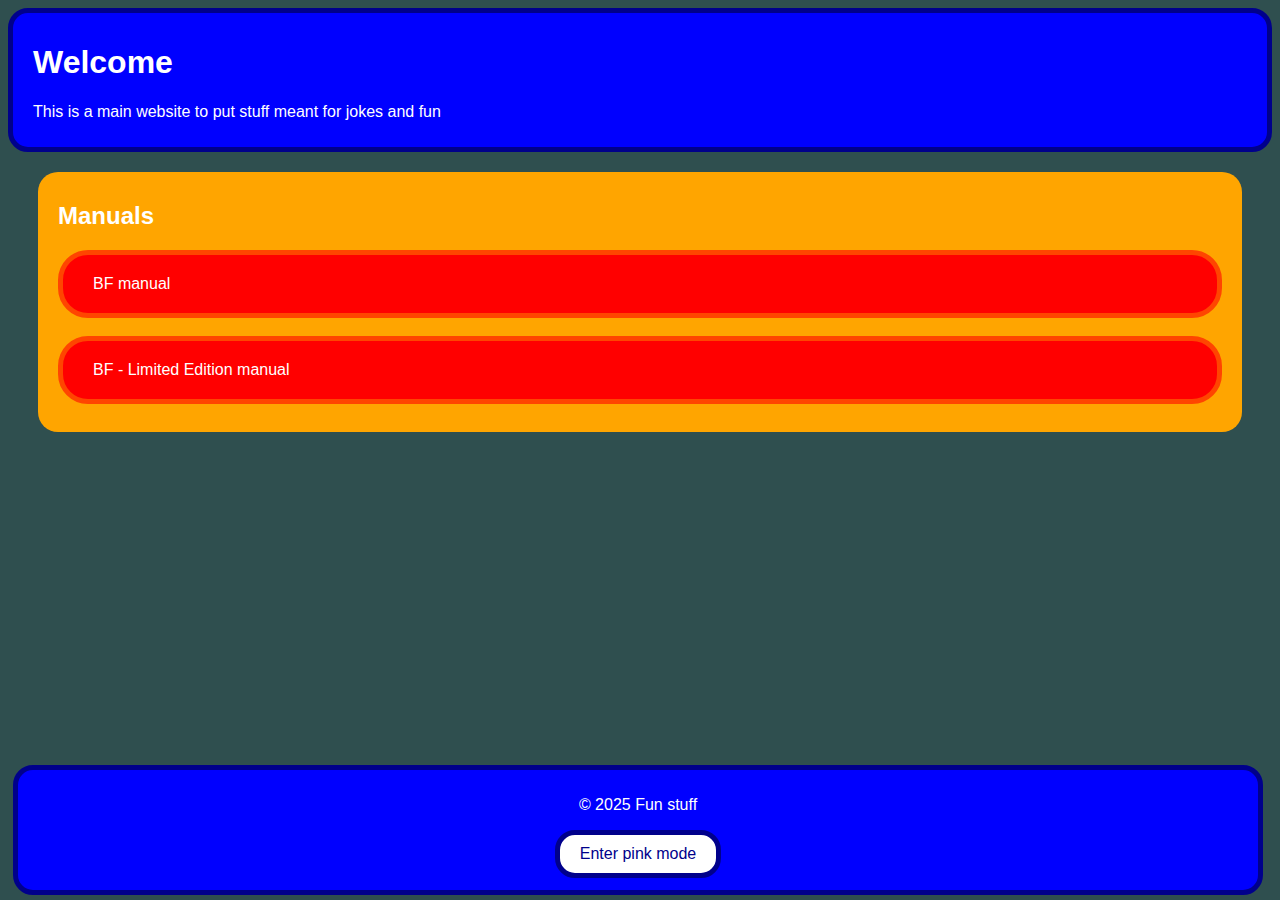
<file: index.html>
<!DOCTYPE html>
<html>
<head>
<title>Fun stuff</title>
<link rel="stylesheet" href="main.css">
<meta content="Fun stuff" property="og:title" />
<meta content="A website for doing fun/silly stuff" property="og:description" />
<meta content="#FF3154" data-react-helmet="true" name="theme-color" />
</head>
<body>
<input type="checkbox" id="pink_mode" style="display: none;">
<script>
  const searchParams = new URLSearchParams(window.location.search);
  
  console.log(searchParams.has("pink"));
  document.getElementById("pink_mode").checked = searchParams.has("pink");
  document.body.style.backgroundColor = searchParams.has("pink") ? "pink" : "darkslategray";
  </script>
<header>
<h1>Welcome</h1>
<p>This is a main website to put stuff meant for jokes and fun</p>
</header>
<article>
  <h2>Manuals</h2>
  <a class="nopink" href="bfmanual.html">BF manual</a><br>
  <a class="nopink" href="bfmanual-limitededition.html">BF - Limited Edition manual</a>

  <a class="pink" href="bfmanual.html?pink">BF manual</a><br>
  <a class="pink" href="bfmanual-limitededition.html?pink">BF - Limited Edition manual</a>
</article>
<footer>
  <p>© 2025 Fun stuff</p>
  <label id="pink_label" for="pink_toggler">Pink mode</label>
  <input style="display: none" type="checkbox" id="pink_toggler" onclick="window.location.search = searchParams.has('pink') ? '' : 'pink';">
</footer>
<script>
  
  console.log(searchParams.has("pink"));
  if(searchParams.has("pink")){
    document.getElementById("pink_label").innerHTML = "Exit pink mode";
  }
  else{
    document.getElementById("pink_label").innerHTML = "Enter pink mode";
  }
  </script>
</body>
</html>
</file>
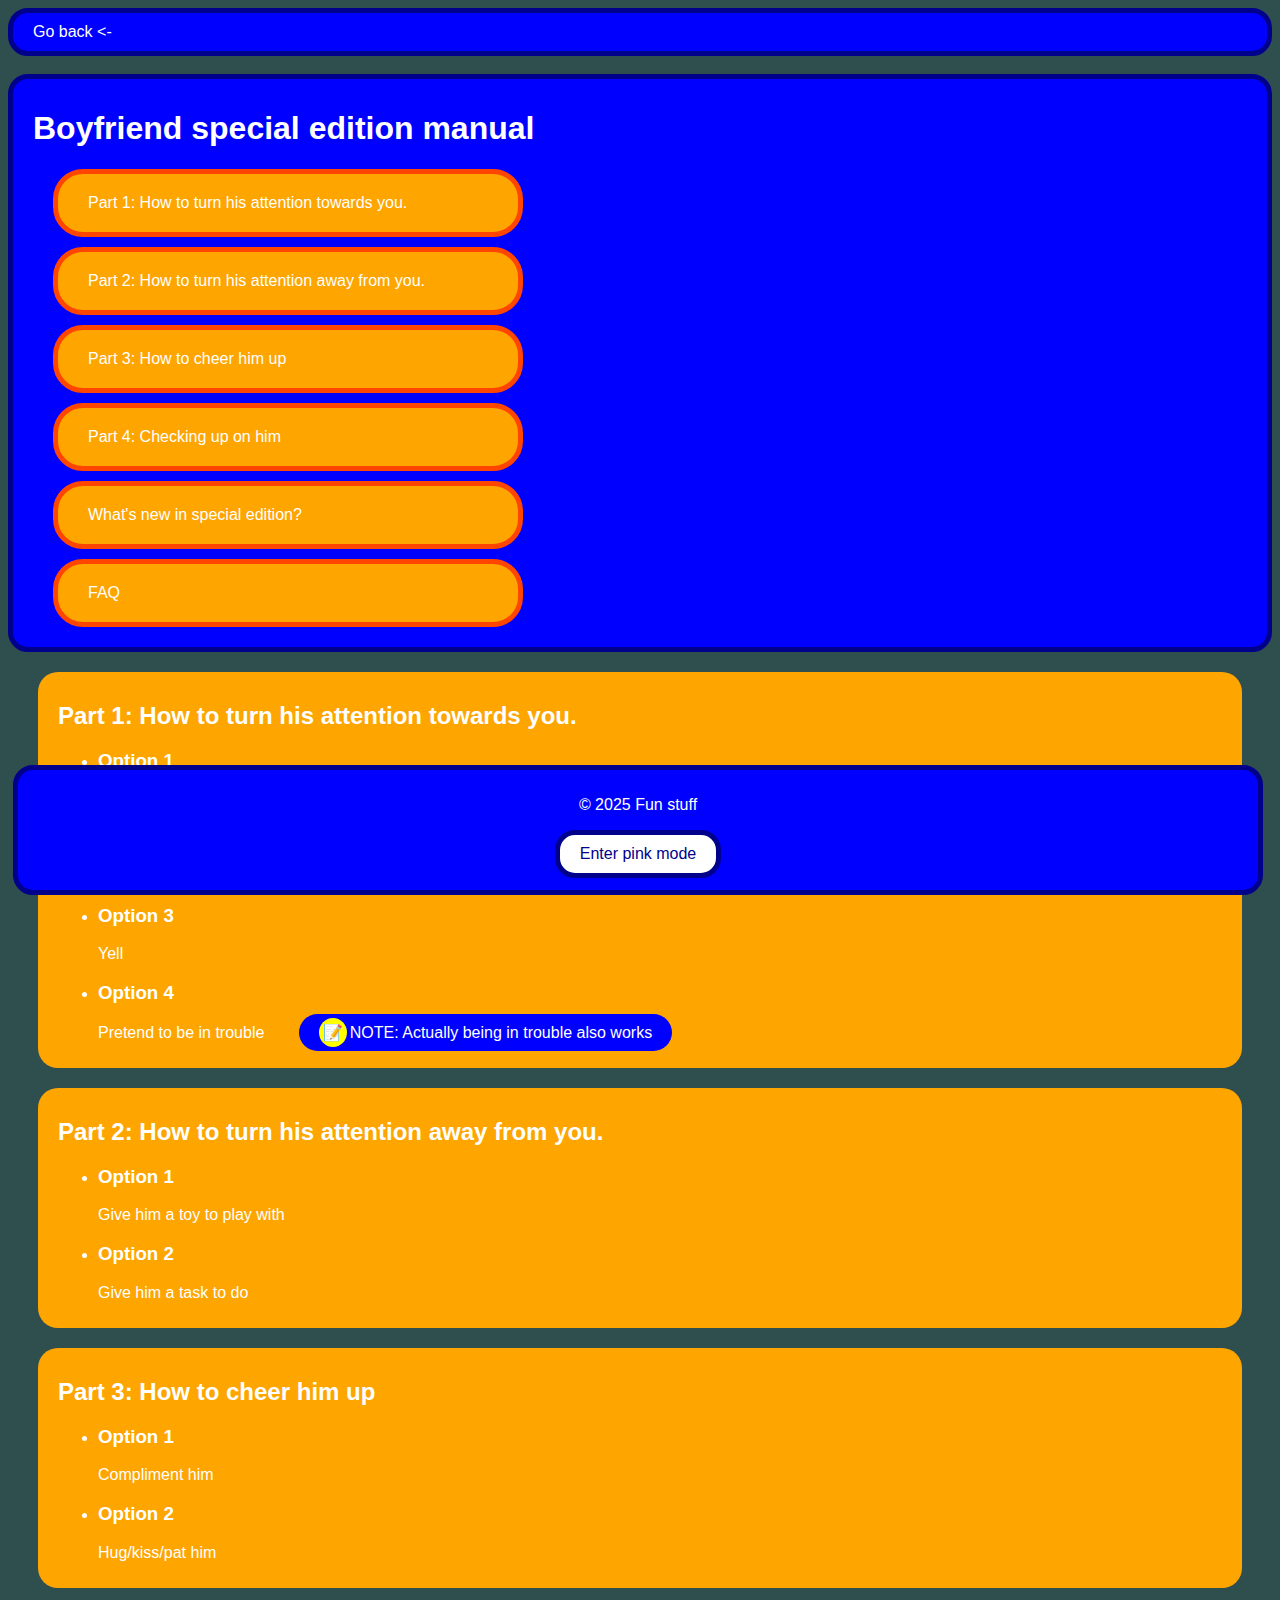
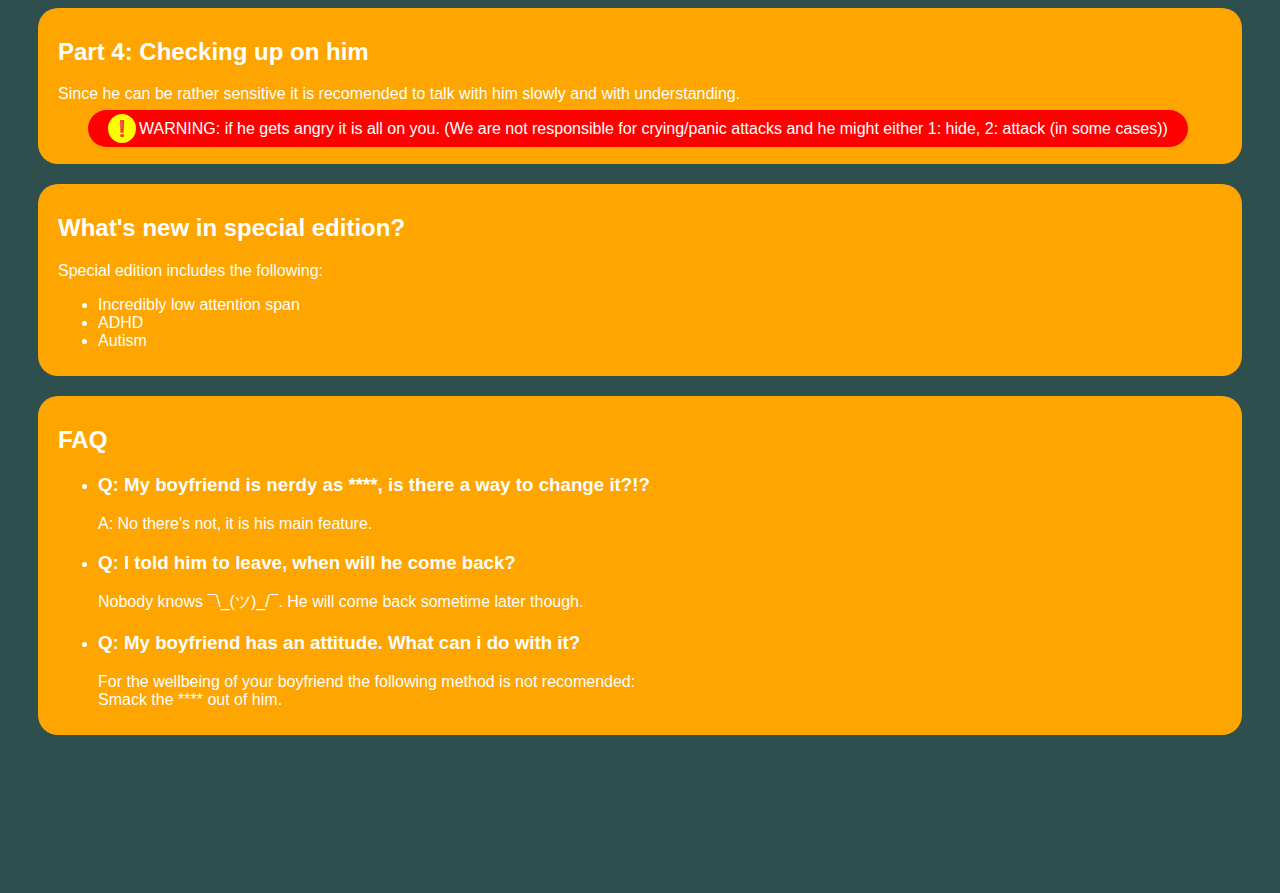
<file: bfmanual-limitededition.html>
<!DOCTYPE html>
<html>
<head>
<title>BF Special edition manual</title>
<link rel="stylesheet" href="manual.css">
</head>
<body>
    <input type="checkbox" id="pink_mode" style="display: none;">
<script>
    const searchParams = new URLSearchParams(window.location.search);
    
    console.log(searchParams.has("pink"));
    document.getElementById("pink_mode").checked = searchParams.has("pink");
    document.body.style.backgroundColor = searchParams.has("pink") ? "pink" : "darkslategray";
</script>

    <nav id="mainnav">
        <a class="nopink" href="index.html">Go back  &lt;-</a>
        <a class="pink" href="index.html?pink">Go back  &lt;-</a>
    </nav>
    <br>
    <header>
        <h1>Boyfriend special edition manual</h1>
        <a href="#p1">Part 1: How to turn his attention towards you.</a>
        <a href="#p2">Part 2: How to turn his attention away from you.</a>
        <a href="#p3">Part 3: How to cheer him up</a>
        <a href="#p4">Part 4: Checking up on him</a>
        <a href="#p_special">What's new in special edition?</a>
        <a href="#p_faq">FAQ</a>
    </header>
    <article id="p1">
        <h2>Part 1: How to turn his attention towards you.</h2>
        <ul>
            <li>
                <h3>Option 1</h3>
                <p>Say his name</p>
            </li>
            <li>
                <h3>Option 2</h3>
                <p>Ask them a question</p>
            </li>
            <li>
                <h3>Option 3</h3>
                <p>Yell</p>
            </li>
            <li>
                <h3>Option 4</h3>
                <p>Pretend to be in trouble <span class="note">NOTE: Actually being in trouble also works</span></p>
            </li>
        </ul>
    </article>
    <article id="p2">
        <h2>Part 2: How to turn his attention away from you.</h2>
        <ul>
            <li>
                <h3>Option 1</h3>
                <p>Give him a toy to play with</p>
            </li>
            <li>
                <h3>Option 2</h3>
                <p>Give him a task to do</p>
            </li>
        </ul>
    </article>
    <article id="p3">
        <h2>Part 3: How to cheer him up</h2>
        <ul>
            <li>
                <h3>Option 1</h3>
                <p>Compliment him</p>
            </li>
            <li>
                <h3>Option 2</h3>
                <p>Hug/kiss/pat him</p>
            </li>
        </ul>
    </article>
    <article id="p4">
        <h2>Part 4: Checking up on him</h2>
        <p>Since he can be rather sensitive it is recomended to talk with him slowly and with understanding.</p> <p><span class="warning">WARNING: if he gets angry it is all on you. (We are not responsible for crying/panic attacks and he might either 1: hide, 2: attack (in some cases))</span></p>
    </article>
    <article id="p_special">
        <h2>
            <h2>What's new in special edition?</h2>
            <p>Special edition includes the following:</p>
            <ul>
                <li>Incredibly low attention span</li>
                <li>ADHD</li>
                <li>Autism</li>
            </ul>
        </h2>
    </article>
    <article id="p_faq">
        <h2>FAQ</h2>
        <ul>
            <li>
                <h3>Q: My boyfriend is nerdy as ****, is there a way to change it?!?</h3>
                <p>A: No there's not, it is his main feature.</p>
            </li>
            <li>
                <h3>Q: I told him to leave, when will he come back?</h3>
                <p>Nobody knows ¯\_(ツ)_/¯. He will come back sometime later though.</p>
            </li>
            <li>
                <h3>Q: My boyfriend has an attitude. What can i do with it?</h3>
                <p>For the wellbeing of your boyfriend the following method is not recomended: <br> Smack the **** out of him.</p>
            </li>
        </ul>
    </article>
<footer>
    <p>© 2025 Fun stuff</p>
    <label id="pink_label" for="pink_toggler">Pink mode</label>
    <input style="display: none" type="checkbox" id="pink_toggler" onclick="window.location.search = searchParams.has('pink') ? '' : 'pink';">
  </footer>
  <script>
    
    console.log(searchParams.has("pink"));
    if(searchParams.has("pink")){
      document.getElementById("pink_label").innerHTML = "Exit pink mode";
    }
    else{
      document.getElementById("pink_label").innerHTML = "Enter pink mode";
    }
    </script>
</body>
</html>
</file>
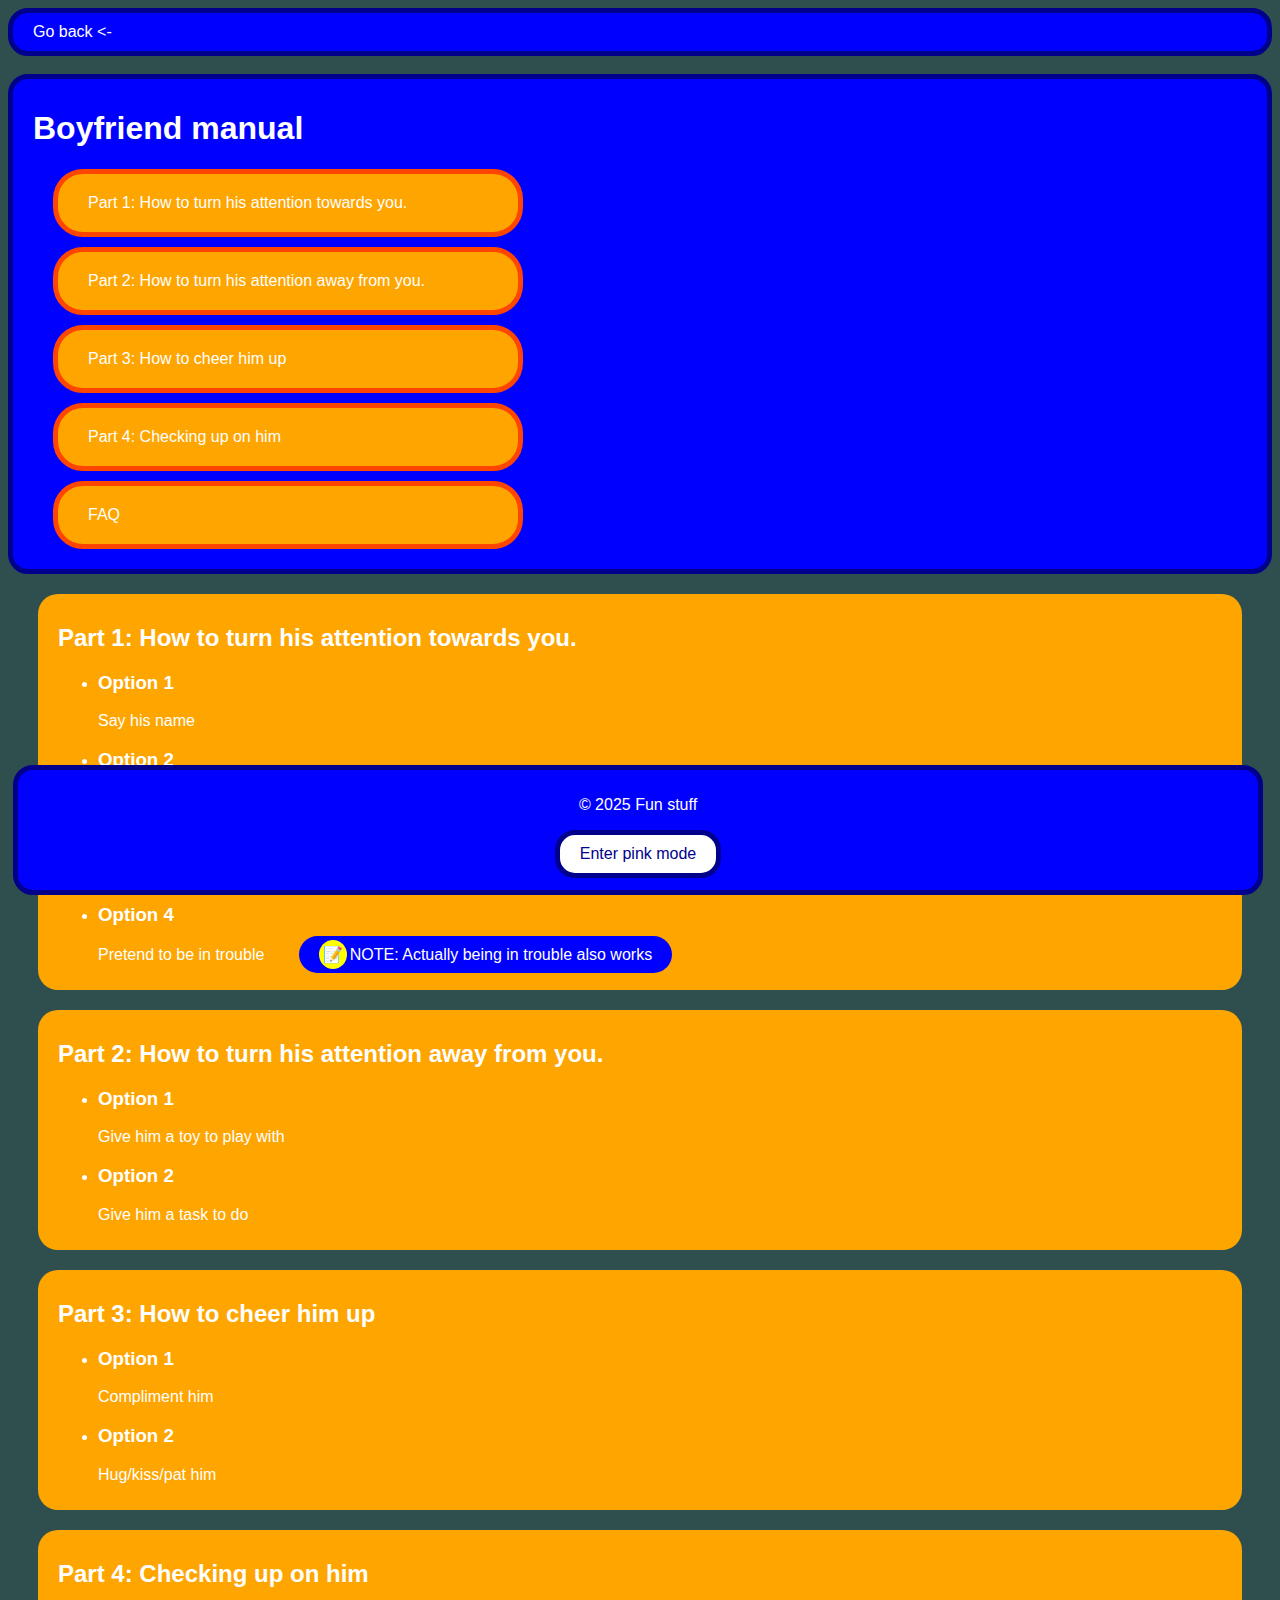
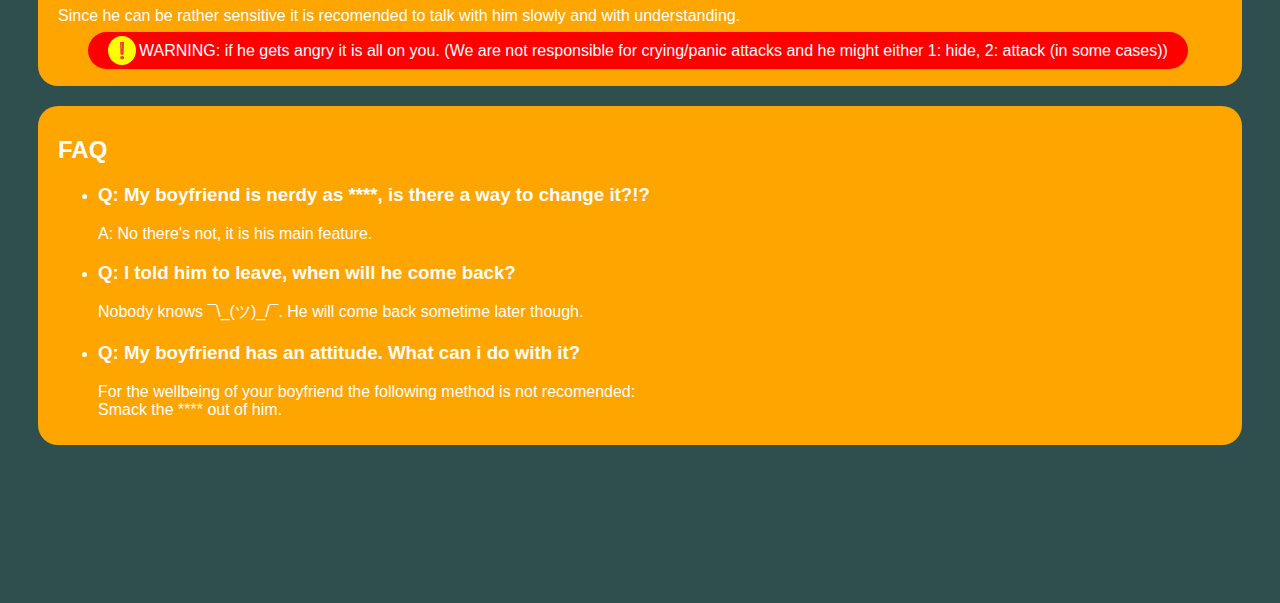
<file: bfmanual.html>
<!DOCTYPE html>
<html>
<head>
<title>BF manual</title>
<link rel="stylesheet" href="manual.css">
</head>
<body>
    <input type="checkbox" id="pink_mode" style="display: none;">
<script>
    const searchParams = new URLSearchParams(window.location.search);
    
    console.log(searchParams.has("pink"));
    document.getElementById("pink_mode").checked = searchParams.has("pink");
    document.body.style.backgroundColor = searchParams.has("pink") ? "pink" : "darkslategray";
</script>

    <nav id="mainnav">
        <a class="nopink" href="index.html">Go back  &lt;-</a>
        <a class="pink" href="index.html?pink">Go back  &lt;-</a>
    </nav>
    <br>
    <header>
        <h1>Boyfriend manual</h1>
        <a href="#p1">Part 1: How to turn his attention towards you.</a>
        <a href="#p2">Part 2: How to turn his attention away from you.</a>
        <a href="#p3">Part 3: How to cheer him up</a>
        <a href="#p4">Part 4: Checking up on him</a>
        <a href="#p_faq">FAQ</a>
    </header>
    <article id="p1">
        <h2>Part 1: How to turn his attention towards you.</h2>
        <ul>
            <li>
                <h3>Option 1</h3>
                <p>Say his name</p>
            </li>
            <li>
                <h3>Option 2</h3>
                <p>Ask them a question</p>
            </li>
            <li>
                <h3>Option 3</h3>
                <p>Yell</p>
            </li>
            <li>
                <h3>Option 4</h3>
                <p>Pretend to be in trouble <span class="note">NOTE: Actually being in trouble also works</span></p>
            </li>
        </ul>
    </article>
    <article id="p2">
        <h2>Part 2: How to turn his attention away from you.</h2>
        <ul>
            <li>
                <h3>Option 1</h3>
                <p>Give him a toy to play with</p>
            </li>
            <li>
                <h3>Option 2</h3>
                <p>Give him a task to do</p>
            </li>
        </ul>
    </article>
    <article id="p3">
        <h2>Part 3: How to cheer him up</h2>
        <ul>
            <li>
                <h3>Option 1</h3>
                <p>Compliment him</p>
            </li>
            <li>
                <h3>Option 2</h3>
                <p>Hug/kiss/pat him</p>
            </li>
        </ul>
    </article>
    <article id="p4">
        <h2>Part 4: Checking up on him</h2>
        <p>Since he can be rather sensitive it is recomended to talk with him slowly and with understanding.</p> <p><span class="warning">WARNING: if he gets angry it is all on you. (We are not responsible for crying/panic attacks and he might either 1: hide, 2: attack (in some cases))</span></p>
    </article>
    <article id="p_faq">
        <h2>FAQ</h2>
        <ul>
            <li>
                <h3>Q: My boyfriend is nerdy as ****, is there a way to change it?!?</h3>
                <p>A: No there's not, it is his main feature.</p>
            </li>
            <li>
                <h3>Q: I told him to leave, when will he come back?</h3>
                <p>Nobody knows ¯\_(ツ)_/¯. He will come back sometime later though.</p>
            </li>
            <li>
                <h3>Q: My boyfriend has an attitude. What can i do with it?</h3>
                <p>For the wellbeing of your boyfriend the following method is not recomended: <br> Smack the **** out of him.</p>
            </li>
        </ul>
    </article>
<footer>
    <p>© 2025 Fun stuff</p>
    <label id="pink_label" for="pink_toggler">Pink mode</label>
    <input style="display: none" type="checkbox" id="pink_toggler" onclick="window.location.search = searchParams.has('pink') ? '' : 'pink';">
  </footer>
  <script>
    
    console.log(searchParams.has("pink"));
    if(searchParams.has("pink")){
      document.getElementById("pink_label").innerHTML = "Exit pink mode";
    }
    else{
      document.getElementById("pink_label").innerHTML = "Enter pink mode";
    }
    </script>
</body>
</html>
</file>
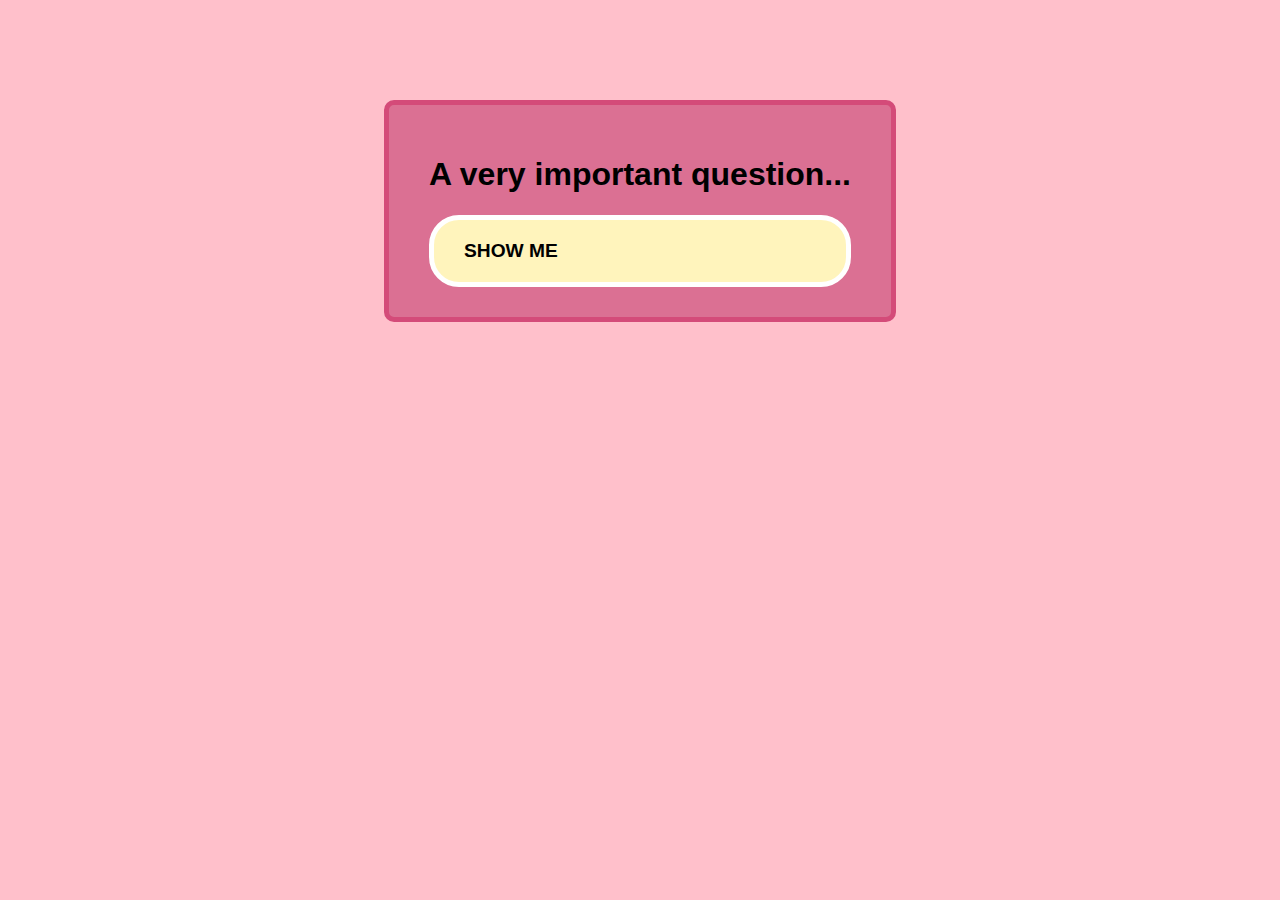
<file: question.html>
<!DOCTYPE html>
<html lang="en">
<head>
    <meta charset="UTF-8">
    <meta name="viewport" content="width=device-width, initial-scale=1.0">
    <title>Important question frfr</title>
    <link rel="stylesheet" href="question.css">
</head>
<body>
    <script>
        let step = 0;
        function showQuestion(){
            document.getElementById("1").style.display = "none";
            document.getElementById("2").style.display = "block";
        }
        function no(){
            if(step == 0){
                document.getElementById("no").innerHTML = "pls";
            }
            else if(step == 1){
                document.getElementById("no").innerHTML = "im desperate";
            }
            else if(step == 2){
                document.getElementById("no").innerHTML = "i'll do anything really";
            }
            else if(step >= 7 && step <= 8){
                document.getElementById("no").innerHTML = "why do you hate me";
            }
            else if(step == 10){
                document.getElementById("no").innerHTML = "can i ask again?";
            }
            else if(step == 15){
                nodone();
            }
            else{
                document.getElementById("no").innerHTML = "plsplsplsplspls";
            }
            step++;
        }
        function nodone(){
            document.getElementById("2").style.display = "none";
            document.getElementById("5").style.display = "block";
        }
        function yes(){
            document.getElementById("2").style.display = "none";
            document.getElementById("3").style.display = "block";
        }
        function yesred(){
            document.getElementById("2").style.display = "none";
            document.getElementById("4").style.display = "block";
        }
    </script>
    <section id="1">
        <div class="group">
            <h1>A very important question...</h1>
            <a href="#" onclick="showQuestion()">SHOW ME</a>
        </div>
    </section>
    <section id="2" style="display: none;">
        <div class="group">
            <h1>Will you be my valentine?</h1>
                <div class="agroup">
                    <a href="#" style="background-color: green;" onclick="yes()">YES</a><a href="#" style="background-color: red;" onclick="yesred()">YES&nbsp;but&nbsp;in&nbsp;red</a>
                </div>
            </div>
        <footer><a href="#" id="no" onclick="no()">no</a></footer>
    </section>
    <section id="3" style="display: none;">
        <div class="group">
            <h1>YAYAYAYAYYA YIPPIEPIEPE</h1>
        </div>
    </section>
    <section id="4" style="display: none;">
        <div class="group">
            <h1>YAYAYAYAYYA YIPPIEPIEPE</h1>
            <p>u fell for it :3</p>
        </div>
    </section>
    <section id="5" style="display: none;">
        <div class="group">
            <h1>D:</h1>
        </div>
    </section>
</body>
</html>
</file>
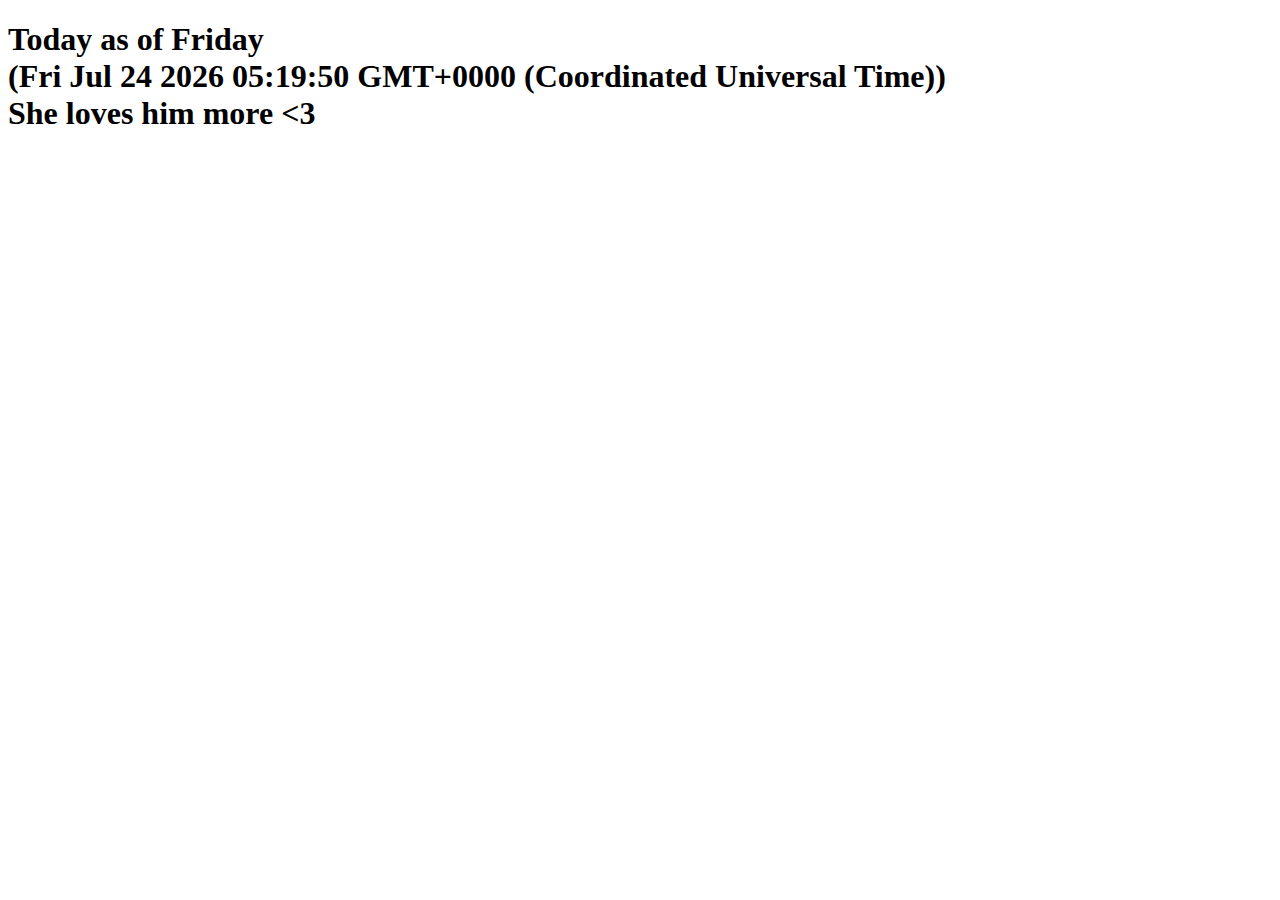
<file: wholovesmore.html>
<!DOCTYPE html>
<html lang="en">
<head>
    <meta charset="UTF-8">
    <meta name="viewport" content="width=device-width, initial-scale=1.0">
    <title>Who loves more today?</title>
    <!-- <meta http-equiv="refresh" content="5"> -->
</head>
<body>
    <div>
        <h1>Today as of <span id="date"></span><br><span id="who"></span> loves <span id="whonot"></span> more &lt;3</h1>
    </div>
</body>
<script>

var offset_d = 0;
function DateDiff(date1, date2){
    var res=((date1.getTime() - date2.getTime())/1000/60/60/24)-offset_d;
    var full_days=Math.floor(res/365.25);
    var f1=Math.round((res%365.25))
    return f1;
}
    // create Date object for current location
var date = new Date();

// convert to milliseconds, add local time zone offset and get UTC time in milliseconds
var utcTime = date.getTime() + (date.getTimezoneOffset() * 60000);

var timeOffset = 2;

// create new Date object for a different timezone using supplied its GMT offset.
var PolandTime = new Date(utcTime + (3600000 * timeOffset));

var weekday = "";

var sheloveshim = false;
    // document.getElementById("date").innerText = PolandTime;
    
    switch(PolandTime.getDay()){
        case 1:
            sheloveshim = false;
            weekday = "Monday";
            break;
        case 2:
            sheloveshim = true;
            weekday = "Tuesday";
            break;
        case 3:
            sheloveshim = false;
            weekday = "Wednesday";
            break;
        case 4:
            sheloveshim = false;
            weekday = "Thursday";
            break;
        case 5:
            sheloveshim = false;
            weekday = "Friday";
            break;
        case 6:
            sheloveshim = true;
            weekday = "Saturday";
            break;
        case 0:
            sheloveshim = true;
            weekday = "Sunday";
            break;
    }

    switch(Math.abs(DateDiff(new Date(PolandTime.getFullYear()), PolandTime) % 2)){
        case 0:
            sheloveshim = true;
            break;
        case 1:
            sheloveshim = false;
            break;
    }
        document.getElementById("date").innerHTML = weekday + "<br>("+ PolandTime +")";
        if(sheloveshim){
            document.getElementById("who").innerText = "She";
            document.getElementById("whonot").innerText = "him";
        }
        else{
            document.getElementById("who").innerText = "He";
            document.getElementById("whonot").innerText = "her";
        }
</script>
</html>
</file>
<file: main.css>
@property --header_background{
    syntax: "<color>";
    initial-value: #FFF4BC;
    inherits: false;
}
@property --header_color{
    syntax: "<color>";
    initial-value: #6e5b48;
    inherits: false;
}
@property --article_background{
    syntax: "<color>";
    initial-value: rgb(255, 170, 184);
    inherits: false;
}
@property --article_link_background{
    syntax: "<color>";
    initial-value: rgb(255, 205, 214);
    inherits: false;
}
@property --article_link_border{
    syntax: "<color>";
    initial-value: white;
    inherits: false;
}
@property --article_link_color{
    syntax: "<color>";
    initial-value: #6e5b48;
    inherits: false;
}
*{
    font-family: Helvetica, Arial, sans-serif;
}
body{
    background-color: darkslategray;
    padding-bottom: 150px;
}
header{
    background-color: blue;
    color: white;
    padding: 10px 20px;
    border-radius: 20px;
    border: 5px solid darkblue;
}
article{
    background-color: orange;
    padding: 10px 20px;
    border-radius: 20px;
    margin: 20px 30px;
    color: white;
}
article a{
    display: block;
    color: white;
    text-decoration: none;
    background-color: red;
    padding: 20px 30px;
    border-radius: 30px;
    border: 5px solid orangered;
}
#pink_mode:checked ~ header{
    background-color: var(--header_background);
    color: var(--header_color);
    border: 5px solid white;
}
#pink_mode:checked ~ article{
    background-color: var(--article_background);
    color: var(--header_color);
}
#pink_mode:checked ~ article a{
    background-color: var(--article_link_background);
    border-color: var(--article_link_border);
    color: var(--article_link_color);
}
footer{
    position: fixed;
    bottom: 0;
    width: calc(100% - 80px);
    background-color: blue;
    height: 100px;
    margin: 5px;
    color: white;
    padding: 10px 20px;
    border-radius: 20px;
    border: 5px solid darkblue;
    text-align: center;
}
#pink_mode:checked ~ footer{
    background-color: var(--header_background);
    border: 5px solid white;
    color: var(--header_color);
}
#pink_label{
    display: block;
    width: fit-content;
    margin: 0 auto;
    padding: 10px 20px;
    background-color: white;
    border-radius: 20px;
    border: 5px solid darkblue;
    color: darkblue;
    cursor: pointer;
}
#pink_mode:checked ~ footer > #pink_label{
    display: block;
    width: fit-content;
    margin: 0 auto;
    padding: 10px 20px;
    background-color: pink;
    border-radius: 20px;
    border: 5px solid white;
    color: #6e5b48;
    cursor: pointer;
}
.nopink{
    display: block;
}
.pink{
    display: none;
}
#pink_mode:checked ~ .nopink{
    display: none;
}
#pink_mode:checked ~ * .nopink{
    display: none;
}
#pink_mode:checked ~ .pink{
    display: block;
}
#pink_mode:checked ~ * .pink{
    display: block;
}
</file>
<file: manual.css>
@property --header_background{
    syntax: "<color>";
    initial-value: #FFF4BC;
    inherits: false;
}
@property --header_color{
    syntax: "<color>";
    initial-value: #6e5b48;
    inherits: false;
}
@property --article_background{
    syntax: "<color>";
    initial-value: rgb(255, 170, 184);
    inherits: false;
}
@property --article_link_background{
    syntax: "<color>";
    initial-value: rgb(255, 205, 214);
    inherits: false;
}
@property --article_link_border{
    syntax: "<color>";
    initial-value: white;
    inherits: false;
}
@property --article_link_color{
    syntax: "<color>";
    initial-value: #6e5b48;
    inherits: false;
}
.nopink{
    display: block;
}
.pink{
    display: none;
}
#pink_mode:checked ~ .nopink{
    display: none;
}
#pink_mode:checked ~ * .nopink{
    display: none;
}
#pink_mode:checked ~ .pink{
    display: block;
}
#pink_mode:checked ~ * .pink{
    display: block;
}
footer{
    position: fixed;
    bottom: 0;
    width: calc(100% - 80px);
    background-color: blue;
    height: 100px;
    margin: 5px;
    color: white;
    padding: 10px 20px;
    border-radius: 20px;
    border: 5px solid darkblue;
    text-align: center;
}
#pink_mode:checked ~ footer{
    background-color: var(--header_background);
    border: 5px solid white;
    color: var(--header_color);
}
#pink_label{
    display: block;
    width: fit-content;
    margin: 0 auto;
    padding: 10px 20px;
    background-color: white;
    border-radius: 20px;
    border: 5px solid darkblue;
    color: darkblue;
    cursor: pointer;
}
#pink_mode:checked ~ footer > #pink_label{
    display: block;
    width: fit-content;
    margin: 0 auto;
    padding: 10px 20px;
    background-color: pink;
    border-radius: 20px;
    border: 5px solid white;
    color: #6e5b48;
    cursor: pointer;
}
body{
    background-color: darkslategray;
    padding-bottom: 130px;
}
*{
    font-family: Helvetica, Arial, sans-serif;
}
nav{
    background-color: blue;
    color: white;
    padding: 10px 20px;
    border-radius: 20px;
    border: 5px solid darkblue;
}
nav a{
    text-decoration: none;
    color: inherit;
}
#pink_mode:checked ~ nav{
    background-color: var(--header_background);
    color: var(--header_color);
    border: 5px solid white;
}
header{
    background-color: blue;
    color: white;
    padding: 10px 20px;
    border-radius: 20px;
    border: 5px solid darkblue;
}
article{
    background-color: orange;
    padding: 10px 20px;
    border-radius: 20px;
    margin: 20px 30px;
    color: white;
}
article a{
    display: block;
    color: white;
    text-decoration: none;
    background-color: red;
    padding: 20px 30px;
    border-radius: 30px;
    border: 5px solid orangered;
}
#pink_mode:checked ~ header{
    background-color: var(--header_background);
    color: var(--header_color);
    border: 5px solid white;
}
#pink_mode:checked ~ article{
    background-color: var(--article_background);
    color: var(--header_color);
}
#pink_mode:checked ~ article a{
    background-color: var(--article_link_background);
    border-color: var(--article_link_border);
    color: var(--article_link_color);
}
.warning{
    background-color: red;
    color: white;
    padding: 10px 20px;
    border-radius: 20px;
    margin: 20px 30px;
}
.warning::before{
    content: "❗";
    background-color: yellow;
    padding: 6px 4px;
    margin-right: 3px;
    border-radius: 50%;
}
#pink_mode:checked ~ * .warning{
    background-color: rgb(255, 49, 84);
    color: var(white);
}
.note{
    background-color: blue;
    color: white;
    padding: 10px 20px;
    border-radius: 20px;
    margin: 20px 30px;
}
#pink_mode:checked ~ * .note{
    background-color: var(--header_background);
    color: var(--header_color);
}
.note::before{
    content: "📝";
    background-color: yellow;
    padding: 6px 4px;
    margin-right: 3px;
    border-radius: 50%;
}
header a{
    text-decoration: none;
    color: white;
    display: block;
    background-color: orange;
    width: 400px;
    padding: 20px 30px;
    border-radius: 30px;
    margin: 10px 20px;
    border: 5px solid orangered;
}
#pink_mode:checked ~ header a{
    background-color: var(--article_link_background);
    border-color: var(--article_link_border);
    color: var(--article_link_color);
}
</file>
<file: question.css>
body{
    background-color: pink;
    font-family: Helvetica, sans-serif;
}
.group{
    background-color: palevioletred;
    padding: 30px 40px;
    width: max-content;
    margin: 100px auto 0px auto;
    border: solid rgb(212, 75, 121) 5px;
    border-radius: 10px;
}
a{
    display: block;
    color: black;
    font-size: larger;
    font-weight: bold;
    text-decoration: none;
    background-color: #FFF4BC;
    padding: 20px 30px;
    border-radius: 30px;
    border: 5px solid white;
}
footer{
    position: fixed;
    bottom: 0;
    right: 0;
    padding: 10px 20px;
}
#no{
    font-size: small;
}
.agroup{
    display: flex;
    width: max-content;
}
.agroup a{
    flex: 1;
    width: 200px;
    text-align: center;
}
</file>
